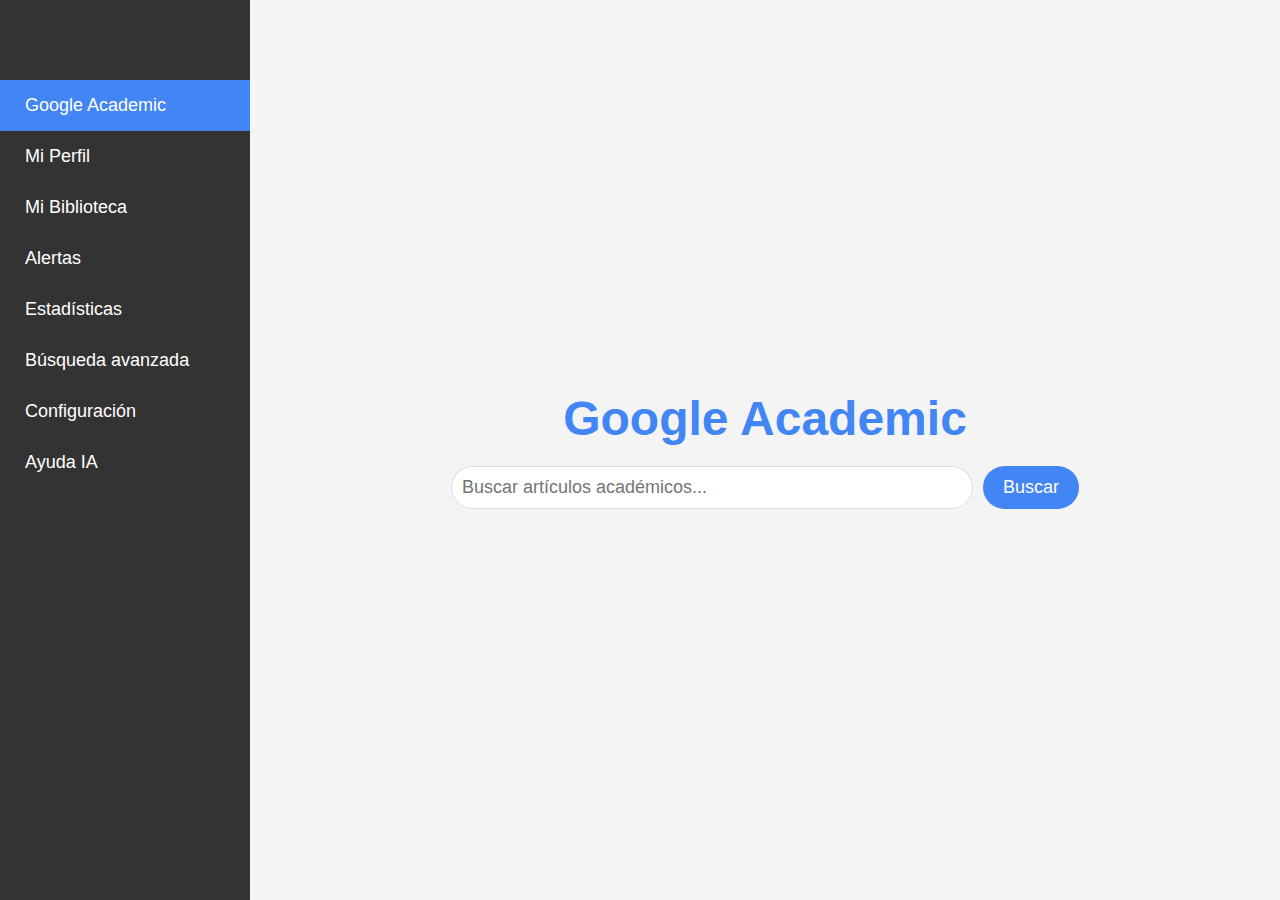
<file: index.html>
<!DOCTYPE html>
<html lang="es">
<head>
    <meta charset="UTF-8">
    <meta name="viewport" content="width=device-width, initial-scale=1.0">
    <title>Google Academic</title>
    <style>
        body {
            font-family: Arial, sans-serif;
            background-color: #f4f4f4;
            display: flex;
            margin: 0;
            height: 100vh;
        }

        /* Barra de navegación */
        .nav {
            width: 250px;
            background-color: #333;
            color: white;
            padding-top: 20px;
            position: fixed;
            height: 100%;
            transition: transform 0.3s ease;
            z-index: 10;
        }

        .nav a {
            padding: 15px 25px;
            text-decoration: none;
            color: white;
            display: block;
            font-size: 18px;
        }

        .nav a:hover {
            background-color: #575757;
        }

        .nav .active {
            background-color: #4285f4;
        }

        /* Contenido principal */
        .main-content {
            margin-left: 250px;
            width: calc(100% - 250px);
            display: flex;
            justify-content: center;
            align-items: center;
            height: 100%;
            z-index: 1;
        }

        .search-container {
            text-align: center;
        }

        .logo {
            font-size: 48px;
            font-weight: bold;
            color: #4285f4;
            margin-bottom: 20px;
        }

        .search-box {
            display: flex;
            justify-content: center;
        }

        .search-box input[type="text"] {
            width: 500px;
            padding: 10px;
            font-size: 18px;
            border: 1px solid #dcdcdc;
            border-radius: 24px;
            outline: none;
        }

        .search-box button {
            background-color: #4285f4;
            color: white;
            border: none;
            padding: 10px 20px;
            font-size: 18px;
            border-radius: 24px;
            cursor: pointer;
            margin-left: 10px;
        }

        .search-box button:hover {
            background-color: #357ae8;
        }

        .footer {
            margin-top: 50px;
            color: #777;
        }

        /* Estilo del botón hamburguesa */
        .hamburger {
            display: none;
            font-size: 30px;
            color: white;
            background-color: #333;
            padding: 10px 20px;
            position: fixed;
            top: 10px;
            left: 10px;
            cursor: pointer;
            z-index: 11;
        }

        /* Estilos para dispositivos móviles */
        @media (max-width: 768px) {
            .nav {
                transform: translateX(-250px); /* Oculta la barra */
            }

            .main-content {
                margin-left: 0;
                width: 100%;
            }

            .hamburger {
                display: block; /* Muestra el botón de 3 líneas en dispositivos móviles */
            }

            .nav.active {
                transform: translateX(0); /* Muestra la barra al hacer clic */
            }
        }
    </style>
</head>
<body>

    <!-- Botón de menú hamburguesa -->
    <div class="hamburger" onclick="toggleNav()">&#9776;</div>

    <!-- Barra de navegación -->
    <div class="nav" id="nav">
        <a href=""></a>
        <a href=""></a>
        <a href="index.html" class="active">Google Academic</a>
        <a href="Miperfil.html">Mi Perfil</a>
        <a href="mi-biblioteca.html">Mi Biblioteca</a>
        <a href="Alertas.html">Alertas</a>
        <a href="Estadisticas.html">Estadísticas</a>
        <a href="busqueda.html">Búsqueda avanzada</a>
        <a href="configuracion.html">Configuración</a>
        <a href="guiaIA.html">Ayuda IA</a>
    </div>

    <!-- Contenedor principal de la búsqueda -->
    <div class="main-content" id="main-content">
        <div class="search-container">
            <div class="logo">Google Academic</div>
            <form action="resultados.html" method="get" class="search-box" >
                <input type="text" placeholder="Buscar artículos académicos...">
                <button type="submit">Buscar</button>
            </form>
            
        </div>
    </div>

    <script>
        // Función para mostrar/ocultar la barra de navegación en móvil
        function toggleNav() {
            var nav = document.getElementById('nav');
            nav.classList.toggle('active');
        }

        // Cierra la barra de navegación si el usuario hace clic fuera de ella
        document.addEventListener('click', function(event) {
            var nav = document.getElementById('nav');
            var hamburger = document.querySelector('.hamburger');
            if (!nav.contains(event.target) && !hamburger.contains(event.target)) {
                nav.classList.remove('active');
            }
        });
    </script>

</body>
</html>
</file>
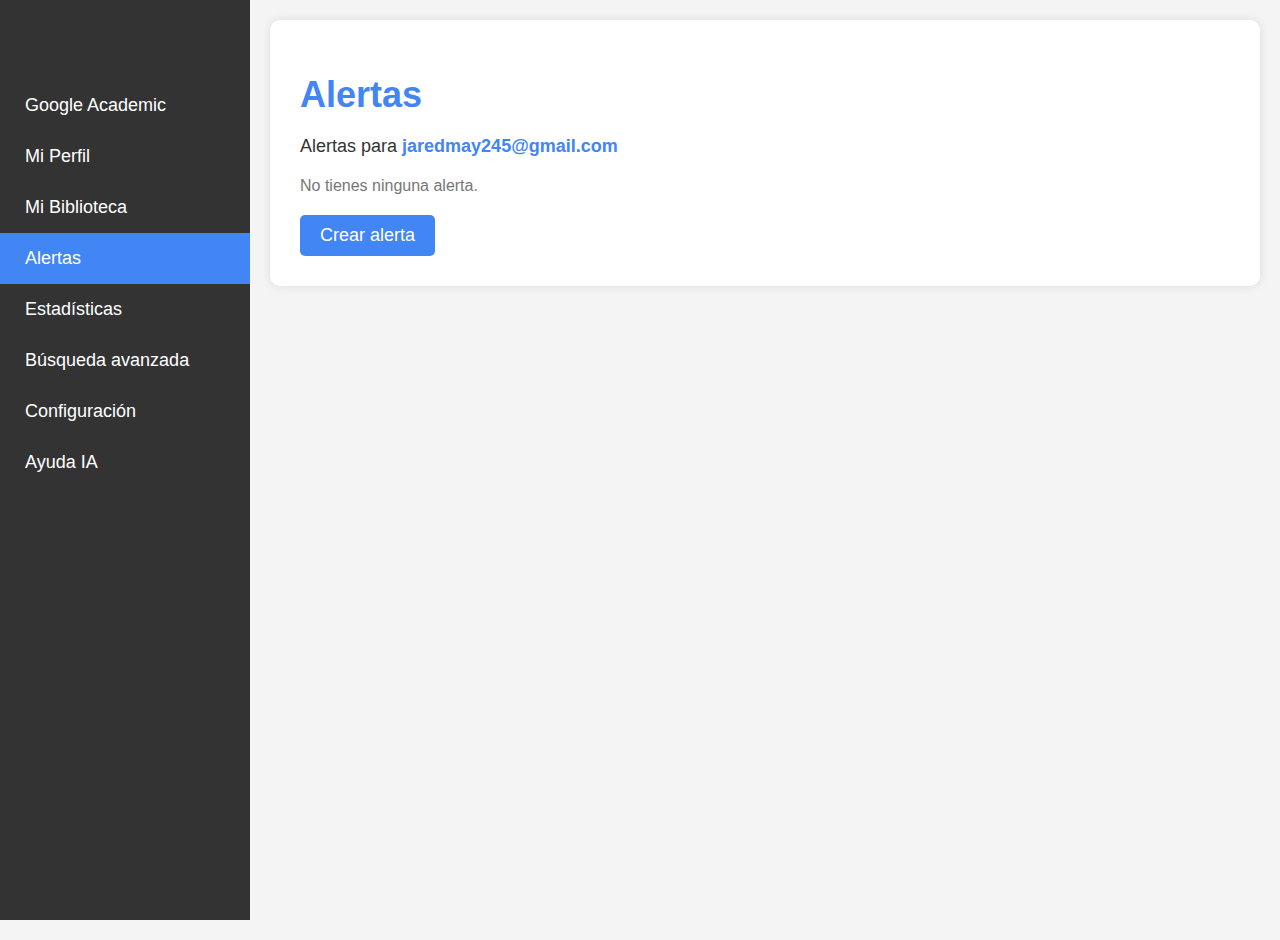
<file: Alertas.html>
<!DOCTYPE html>
<html lang="es">
<head>
    <meta charset="UTF-8">
    <meta name="viewport" content="width=device-width, initial-scale=1.0">
    <meta name="description" content="Alertas en Google Academic.">
    <title>Alertas</title>
    <style>
        body {
            font-family: Arial, sans-serif;
            background-color: #f4f4f4;
            display: flex;
            margin: 0;
            height: 100vh;
        }

        /* Barra de navegación */
        .nav {
            width: 250px;
            background-color: #333;
            color: white;
            padding-top: 20px;
            position: fixed;
            height: 100%;
            transition: transform 0.3s ease;
            z-index: 10;
        }

        .nav a {
            padding: 15px 25px;
            text-decoration: none;
            color: white;
            display: block;
            font-size: 18px;
        }

        .nav a:hover {
            background-color: #575757;
        }

        .nav .active {
            background-color: #4285f4;
        }

        /* Contenido principal */
        .main-content {
            margin-left: 250px;
            padding: 20px;
            width: calc(100% - 250px);
            height: 100vh;
            overflow-y: auto;
        }

        .alerts-container {
            background-color: white;
            padding: 30px;
            border-radius: 10px;
            box-shadow: 0 0 10px rgba(0, 0, 0, 0.1);
        }

        h1 {
            color: #4285f4;
            font-size: 36px;
            margin-bottom: 20px;
        }

        .alert-message {
            font-size: 18px;
            color: #333;
            margin: 20px 0;
        }

        .email-alert {
            font-weight: bold;
            color: #4285f4;
        }

        .no-alerts {
            color: #777;
            font-size: 16px;
        }

        .create-alert-button {
            display: inline-block;
            padding: 10px 20px;
            background-color: #4285f4;
            color: white;
            text-decoration: none;
            border-radius: 5px;
            font-size: 18px;
            margin-top: 20px;
        }

        .create-alert-button:hover {
            background-color: #357ae8;
        }

        /* Estilo del botón hamburguesa */
        .hamburger {
            display: none;
            font-size: 30px;
            color: white;
            background-color: #333;
            padding: 10px 20px;
            position: fixed;
            top: 10px;
            left: 10px;
            cursor: pointer;
            z-index: 11;
        }

        /* Estilos para dispositivos móviles */
        @media (max-width: 768px) {
            .nav {
                transform: translateX(-250px); /* Oculta la barra */
            }

            .main-content {
                margin-left: 0;
                width: 100%;
            }

            .hamburger {
                display: block; /* Muestra el botón de 3 líneas en dispositivos móviles */
            }

            .nav.active {
                transform: translateX(0); /* Muestra la barra al hacer clic */
            }
        }
    </style>
</head>
<body>

    <!-- Botón de menú hamburguesa -->
    <div class="hamburger" onclick="toggleNav()">&#9776;</div>

    <!-- Barra de navegación -->
    <div class="nav" id="nav">
        <a href=""></a>
        <a href=""></a>
        <a href="index.html">Google Academic</a>
        <a href="perfil.html">Mi Perfil</a>
        <a href="mi-biblioteca.html">Mi Biblioteca</a>
        <a href="alertas.html" class="active">Alertas</a>
        <a href="Estadisticas.html">Estadísticas</a>
        <a href="busqueda.html">Búsqueda avanzada</a>
        <a href="configuracion.html">Configuración</a>
        <a href="guiaIA.html">Ayuda IA</a>
    </div>

    <!-- Contenido principal -->
    <div class="main-content">
        <div class="alerts-container">
            <h1>Alertas</h1>
            <div class="alert-message">
                Alertas para <span class="email-alert">jaredmay245@gmail.com</span>
            </div>
            <div class="no-alerts">
                No tienes ninguna alerta.
            </div>
            <a href="#" class="create-alert-button">Crear alerta</a>
        </div>
    </div>

    <script>
        // Función para mostrar/ocultar la barra de navegación en móvil
        function toggleNav() {
            var nav = document.getElementById('nav');
            nav.classList.toggle('active');
        }

        // Cierra la barra de navegación si el usuario hace clic fuera de ella
        document.addEventListener('click', function(event) {
            var nav = document.getElementById('nav');
            var hamburger = document.querySelector('.hamburger');
            if (!nav.contains(event.target) && !hamburger.contains(event.target)) {
                nav.classList.remove('active');
            }
        });
    </script>

</body>
</html>
</file>
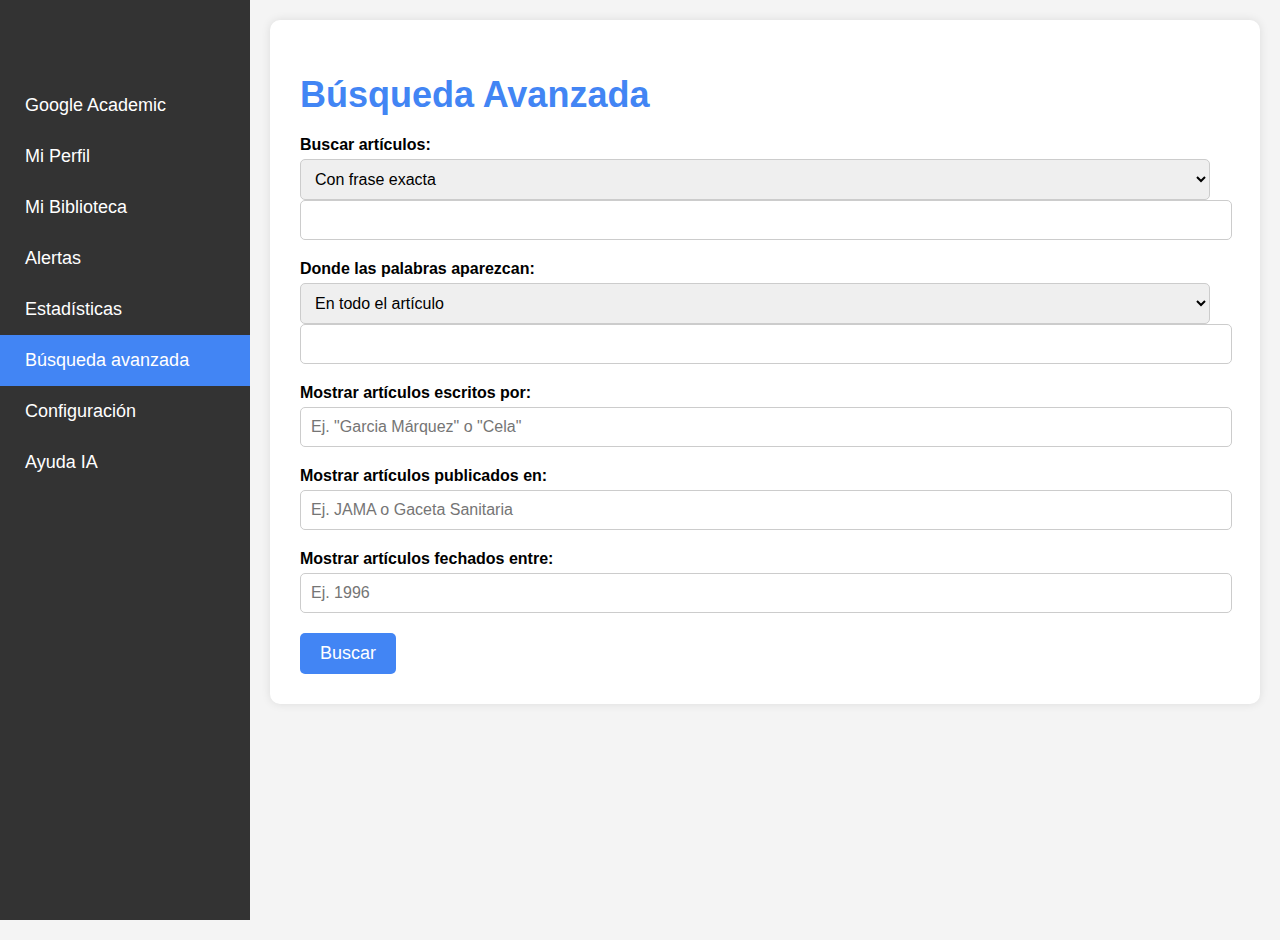
<file: busqueda.html>
<!DOCTYPE html>
<html lang="es">
<head>
    <meta charset="UTF-8">
    <meta name="viewport" content="width=device-width, initial-scale=1.0">
    <meta name="description" content="Búsqueda avanzada en Google Academic.">
    <title>Búsqueda Avanzada</title>
    <style>
        body {
            font-family: Arial, sans-serif;
            background-color: #f4f4f4;
            display: flex;
            margin: 0;
            height: 100vh;
        }

        /* Barra de navegación */
        .nav {
            width: 250px;
            background-color: #333;
            color: white;
            padding-top: 20px;
            position: fixed;
            height: 100%;
            transition: transform 0.3s ease;
            z-index: 10;
        }

        .nav a {
            padding: 15px 25px;
            text-decoration: none;
            color: white;
            display: block;
            font-size: 18px;
        }

        .nav a:hover {
            background-color: #575757;
        }

        .nav .active {
            background-color: #4285f4;
        }

        /* Contenido principal */
        .main-content {
            margin-left: 250px;
            padding: 20px;
            width: calc(100% - 250px);
            height: 100vh;
            overflow-y: auto;
        }

        .search-container {
            background-color: white;
            padding: 30px;
            border-radius: 10px;
            box-shadow: 0 0 10px rgba(0, 0, 0, 0.1);
        }

        h1 {
            color: #4285f4;
            font-size: 36px;
            margin-bottom: 20px;
        }

        .form-group {
            margin-bottom: 20px;
        }

        label {
            font-weight: bold;
            display: block;
            margin-bottom: 5px;
        }

        input[type="text"], select {
            width: calc(100% - 20px);
            padding: 10px;
            border: 1px solid #ccc;
            border-radius: 5px;
            font-size: 16px;
        }

        button {
            padding: 10px 20px;
            background-color: #4285f4;
            color: white;
            border: none;
            border-radius: 5px;
            font-size: 18px;
            cursor: pointer;
        }

        button:hover {
            background-color: #357ae8;
        }

        /* Estilo del botón hamburguesa */
        .hamburger {
            display: none;
            font-size: 30px;
            color: white;
            background-color: #333;
            padding: 10px 20px;
            position: fixed;
            top: 10px;
            left: 10px;
            cursor: pointer;
            z-index: 11;
        }

        /* Estilos para dispositivos móviles */
        @media (max-width: 768px) {
            .nav {
                transform: translateX(-250px); /* Oculta la barra */
            }

            .main-content {
                margin-left: 0;
                width: 100%;
            }

            .hamburger {
                display: block; /* Muestra el botón de 3 líneas en dispositivos móviles */
            }

            .nav.active {
                transform: translateX(0); /* Muestra la barra al hacer clic */
            }
        }
    </style>
</head>
<body>

    <!-- Botón de menú hamburguesa -->
    <div class="hamburger" onclick="toggleNav()">&#9776;</div>

    <!-- Barra de navegación -->
    <div class="nav" id="nav">
        <a href=""></a>
        <a href=""></a>
        <a href="index.html">Google Academic</a>
        <a href="Miperfil.html">Mi Perfil</a>
        <a href="mi-biblioteca.html">Mi Biblioteca</a>
        <a href="alertas.html">Alertas</a>
        <a href="estadisticas.html">Estadísticas</a>
        <a href="busqueda.html" class="active">Búsqueda avanzada</a>
        <a href="configuracion.html">Configuración</a>
        <a href="guiaIA.html">Ayuda IA</a>
    </div>

    <!-- Contenido principal -->
    <div class="main-content">
        <div class="search-container">
            <h1>Búsqueda Avanzada</h1>
            
            <div class="form-group">
                <label>Buscar artículos:</label>
                <select>
                    <option value="frase_exacta">Con frase exacta</option>
                    <option value="al_menos_una">Con al menos una de las palabras</option>
                    <option value="sin_palabras">Sin palabras</option>
                </select>
                <input type="text">
            </div>

            <div class="form-group">
                <label>Donde las palabras aparezcan:</label>
                <select>
                    <option value="todo_articulo">En todo el artículo</option>
                    <option value="titulo_articulo">En el título del artículo</option>
                </select>
                <input type="text">
            </div>

            <div class="form-group">
                <label>Mostrar artículos escritos por:</label>
                <input type="text" placeholder='Ej. "Garcia Márquez" o "Cela"' />
            </div>

            <div class="form-group">
                <label>Mostrar artículos publicados en:</label>
                <input type="text" placeholder='Ej. JAMA o Gaceta Sanitaria' />
            </div>

            <div class="form-group">
                <label>Mostrar artículos fechados entre:</label>
                <input type="text" placeholder='Ej. 1996' />
            </div>

            <button type="button">Buscar</button>
        </div>
    </div>

    <script>
        // Función para mostrar/ocultar la barra de navegación en móvil
        function toggleNav() {
            var nav = document.getElementById('nav');
            nav.classList.toggle('active');
        }

        // Cierra la barra de navegación si el usuario hace clic fuera de ella
        document.addEventListener('click', function(event) {
            var nav = document.getElementById('nav');
            var hamburger = document.querySelector('.hamburger');
            if (!nav.contains(event.target) && !hamburger.contains(event.target)) {
                nav.classList.remove('active');
            }
        });
    </script>

</body>
</html>
</file>
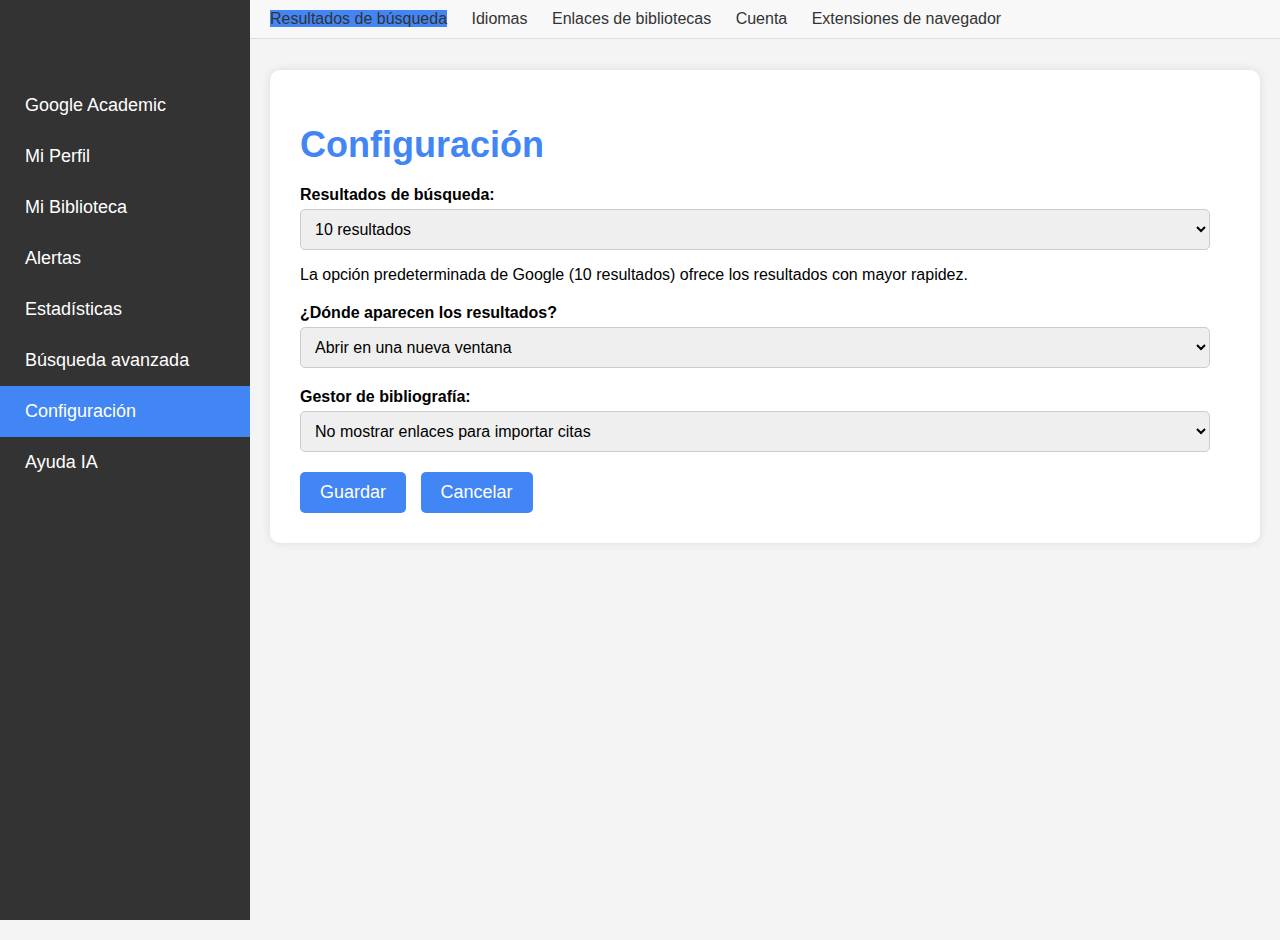
<file: configuracion.html>
<!DOCTYPE html>
<html lang="es">
<head>
    <meta charset="UTF-8">
    <meta name="viewport" content="width=device-width, initial-scale=1.0">
    <meta name="description" content="Configuración de Google Academic.">
    <title>Configuración</title>
    <style>
        body {
            font-family: Arial, sans-serif;
            background-color: #f4f4f4;
            display: flex;
            margin: 0;
            height: 100vh;
        }

        /* Barra de navegación principal */
        .nav {
            width: 250px;
            background-color: #333;
            color: white;
            padding-top: 20px;
            position: fixed;
            height: 100%;
            transition: transform 0.3s ease;
            z-index: 10;
        }

        .nav a {
            padding: 15px 25px;
            text-decoration: none;
            color: white;
            display: block;
            font-size: 18px;
        }

        .nav a:hover {
            background-color: #575757;
        }

        .nav .active {
            background-color: #4285f4;
        }

        /* Barra de navegación secundaria */
        .secondary-nav {
            background-color: #f8f8f8;
            padding: 10px 20px;
            border-bottom: 1px solid #ddd;
            position: fixed; /* Fija la barra en la parte superior */
            top: 0; /* La coloca en la parte superior */
            left: 250px; /* Espacio para la barra lateral */
            width: calc(100% - 250px); /* Ocupa el resto del ancho */
            z-index: 9; /* Asegura que esté encima del contenido */
        }

        .secondary-nav a {
            text-decoration: none;
            color: #333;
            margin-right: 20px;
            font-size: 16px;
        }
        .secondary-nav .active{
            background-color: #4285f4;
        }
        /* Contenido principal */
        .main-content {
            margin-left: 250px;
            margin-top: 50px; /* Espacio para la barra secundaria */
            padding: 20px;
            width: calc(100% - 250px);
            height: calc(100vh - 50px); /* Ajusta la altura para que no tape la barra secundaria */
            overflow-y: auto;
        }

        .config-container {
            background-color: white;
            padding: 30px;
            border-radius: 10px;
            box-shadow: 0 0 10px rgba(0, 0, 0, 0.1);
        }

        h1 {
            color: #4285f4;
            font-size: 36px;
            margin-bottom: 20px;
        }

        .form-group {
            margin-bottom: 20px;
        }

        label {
            font-weight: bold;
            display: block;
            margin-bottom: 5px;
        }

        input[type="text"], select {
            width: calc(100% - 20px);
            padding: 10px;
            border: 1px solid #ccc;
            border-radius: 5px;
            font-size: 16px;
        }

        button {
            padding: 10px 20px;
            background-color: #4285f4;
            color: white;
            border: none;
            border-radius: 5px;
            font-size: 18px;
            cursor: pointer;
            margin-right: 10px;
        }

        button:hover {
            background-color: #357ae8;
        }

        /* Estilo del botón hamburguesa */
        .hamburger {
            display: none;
            font-size: 30px;
            color: white;
            background-color: #333;
            padding: 10px 20px;
            position: fixed;
            top: 10px;
            left: 10px;
            cursor: pointer;
            z-index: 11;
        }

        /* Estilos para dispositivos móviles */
        @media (max-width: 768px) {
            .nav {
                transform: translateX(-250px); /* Oculta la barra */
            }

            .main-content {
                margin-left: 0;
                width: 100%;
            }

            .hamburger {
                display: block; /* Muestra el botón de 3 líneas en dispositivos móviles */
            }

            .nav.active {
                transform: translateX(0); /* Muestra la barra al hacer clic */
            }

            .secondary-nav {
                margin-left: 0; /* Alinear la barra secundaria en móviles */
                width: 100%; /* Ocupa todo el ancho */
            }
        }
    </style>
</head>
<body>

    <!-- Botón de menú hamburguesa -->
    <div class="hamburger" onclick="toggleNav()">&#9776;</div>

    <!-- Barra de navegación principal -->
    <div class="nav" id="nav">
        <a href=""></a>
        <a href=""></a>
        <a href="index.html">Google Academic</a>
        <a href="Miperfil.html">Mi Perfil</a>
        <a href="mi-biblioteca.html">Mi Biblioteca</a>
        <a href="alertas.html">Alertas</a>
        <a href="estadisticas.html">Estadísticas</a>
        <a href="búsqueda-avanzada.html">Búsqueda avanzada</a>
        <a href="configuracion.html" class="active">Configuración</a>
        <a href="guiaIA.html">Ayuda IA</a>
    </div>

    <!-- Barra de navegación secundaria -->
    <div class="secondary-nav">
        <a href="#" class="active">Resultados de búsqueda</a>
        <a href="#">Idiomas</a>
        <a href="#">Enlaces de bibliotecas</a>
        <a href="#">Cuenta</a>
        <a href="#">Extensiones de navegador</a>
    </div>

    <!-- Contenido principal -->
    <div class="main-content">
        <div class="config-container">
            <h1>Configuración</h1>

            <div class="form-group">
                <label>Resultados de búsqueda:</label>
                <select>
                    <option value="10">10 resultados</option>
                    <option value="20">20 resultados</option>
                    <option value="50">50 resultados</option>
                    <option value="100">100 resultados</option>
                </select>
                <p>La opción predeterminada de Google (10 resultados) ofrece los resultados con mayor rapidez.</p>
            </div>

            <div class="form-group">
                <label>¿Dónde aparecen los resultados?</label>
                <select>
                    <option value="nueva_ventana">Abrir en una nueva ventana</option>
                    <option value="misma_ventana">Abrir en la misma ventana</option>
                </select>
            </div>

            <div class="form-group">
                <label>Gestor de bibliografía:</label>
                <select>
                    <option value="no_mostrar">No mostrar enlaces para importar citas</option>
                    <option value="mostrar_bibtex">Mostrar enlaces para importar citas a BibTeX</option>
                    <option value="mostrar_endnote">Mostrar enlaces para importar citas a EndNote</option>
                    <option value="mostrar_refman">Mostrar enlaces para importar citas a RefMan</option>
                    <option value="mostrar_refworks">Mostrar enlaces para importar citas a RefWorks</option>
                </select>
            </div>

            <button type="button">Guardar</button>
            <button type="button">Cancelar</button>
        </div>
    </div>

    <script>
        // Función para mostrar/ocultar la barra de navegación en móvil
        function toggleNav() {
            var nav = document.getElementById('nav');
            nav.classList.toggle('active');
        }

        // Cierra la barra de navegación si el usuario hace clic fuera de ella
        document.addEventListener('click', function(event) {
            var nav = document.getElementById('nav');
            var hamburger = document.querySelector('.hamburger');
            if (!nav.contains(event.target) && !hamburger.contains(event.target)) {
                nav.classList.remove('active');
            }
        });
    </script>

</body>
</html>
</file>
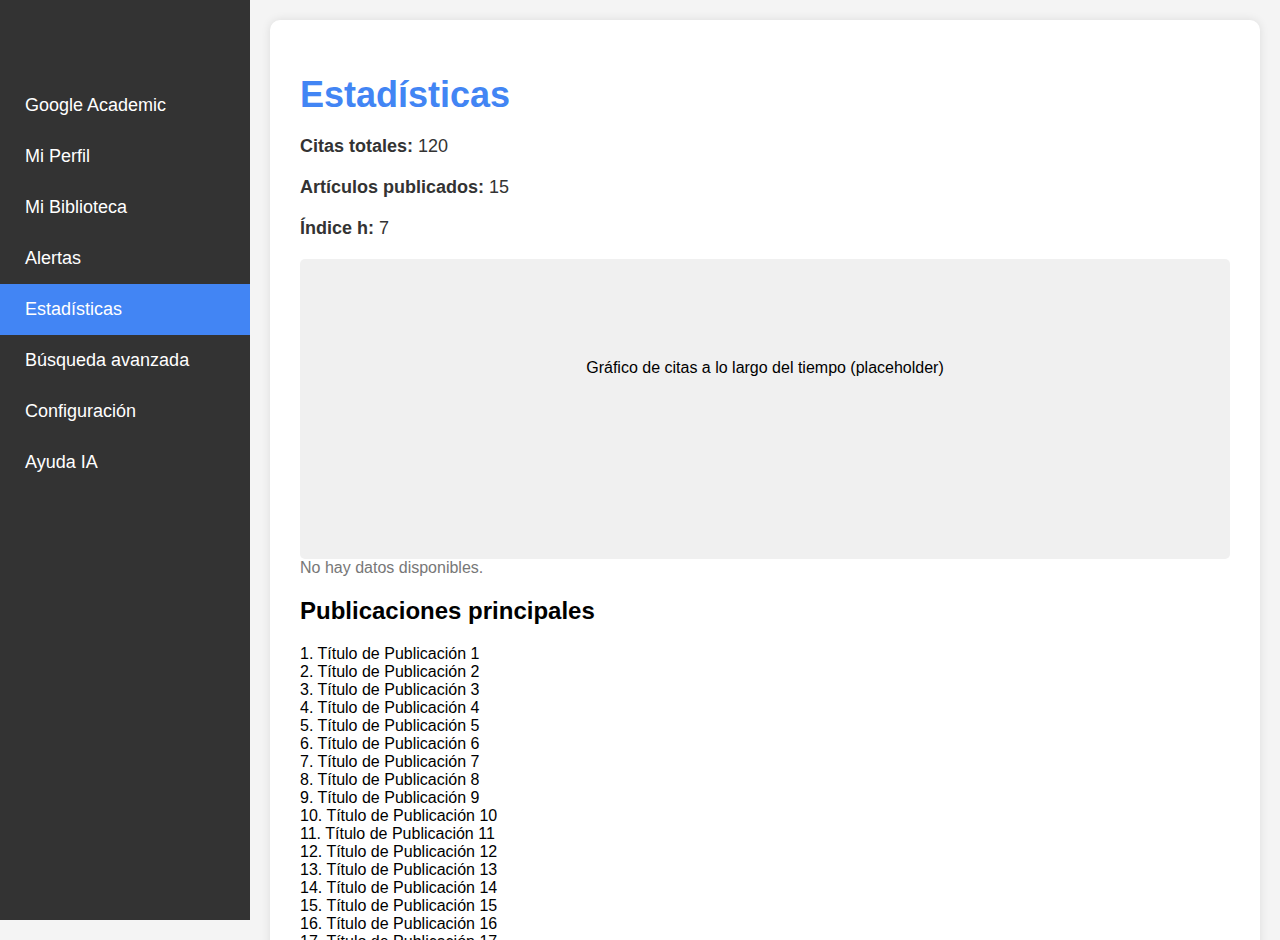
<file: Estadisticas.html>
<!DOCTYPE html>
<html lang="es">
<head>
    <meta charset="UTF-8">
    <meta name="viewport" content="width=device-width, initial-scale=1.0">
    <meta name="description" content="Estadísticas de Google Academic.">
    <title>Estadísticas</title>
    <style>
        body {
            font-family: Arial, sans-serif;
            background-color: #f4f4f4;
            display: flex;
            margin: 0;
            height: 100vh;
        }

        /* Barra de navegación */
        .nav {
            width: 250px;
            background-color: #333;
            color: white;
            padding-top: 20px;
            position: fixed;
            height: 100%;
            transition: transform 0.3s ease;
            z-index: 10;
        }

        .nav a {
            padding: 15px 25px;
            text-decoration: none;
            color: white;
            display: block;
            font-size: 18px;
        }

        .nav a:hover {
            background-color: #575757;
        }

        .nav .active {
            background-color: #4285f4;
        }

        /* Contenido principal */
        .main-content {
            margin-left: 250px;
            padding: 20px;
            width: calc(100% - 250px);
            height: 100vh;
            overflow-y: auto;
        }

        .stats-container {
            background-color: white;
            padding: 30px;
            border-radius: 10px;
            box-shadow: 0 0 10px rgba(0, 0, 0, 0.1);
        }

        h1 {
            color: #4285f4;
            font-size: 36px;
            margin-bottom: 20px;
        }

        .stat-item {
            margin: 20px 0;
            font-size: 18px;
            color: #333;
        }

        .stat-title {
            font-weight: bold;
        }

        /* Gráficos */
        .chart {
            width: 100%;
            height: 300px;
            background-color: #f0f0f0; /* Placeholder para el gráfico */
            border-radius: 5px;
            margin-top: 20px;
        }

        .no-data {
            color: #777;
            font-size: 16px;
        }

        /* Estilo del botón hamburguesa */
        .hamburger {
            display: none;
            font-size: 30px;
            color: white;
            background-color: #333;
            padding: 10px 20px;
            position: fixed;
            top: 10px;
            left: 10px;
            cursor: pointer;
            z-index: 11;
        }

        /* Estilos para dispositivos móviles */
        @media (max-width: 768px) {
            .nav {
                transform: translateX(-250px); /* Oculta la barra */
            }

            .main-content {
                margin-left: 0;
                width: 100%;
            }

            .hamburger {
                display: block; /* Muestra el botón de 3 líneas en dispositivos móviles */
            }

            .nav.active {
                transform: translateX(0); /* Muestra la barra al hacer clic */
            }
        }
    </style>
</head>
<body>

    <!-- Botón de menú hamburguesa -->
    <div class="hamburger" onclick="toggleNav()">&#9776;</div>

    <!-- Barra de navegación -->
    <div class="nav" id="nav">
        <a href=""></a>
        <a href=""></a>
        <a href="index.html">Google Academic</a>
        <a href="perfil.html">Mi Perfil</a>
        <a href="mi-biblioteca.html">Mi Biblioteca</a>
        <a href="alertas.html">Alertas</a>
        <a href="Estadisticas.html" class="active">Estadísticas</a>
        <a href="busqueda.html">Búsqueda avanzada</a>
        <a href="configuracion.html">Configuración</a>
        <a href="guiaIA.html">Ayuda IA</a>
    </div>

    <!-- Contenido principal -->
    <div class="main-content">
        <div class="stats-container">
            <h1>Estadísticas</h1>
            <div class="stat-item">
                <span class="stat-title">Citas totales:</span> 120
            </div>
            <div class="stat-item">
                <span class="stat-title">Artículos publicados:</span> 15
            </div>
            <div class="stat-item">
                <span class="stat-title">Índice h:</span> 7
            </div>
            <div class="chart">
                <!-- Aquí se puede integrar un gráfico (ej. con Chart.js) -->
                <p style="text-align:center; padding-top: 100px;">Gráfico de citas a lo largo del tiempo (placeholder)</p>
            </div>
            <div class="no-data">
                No hay datos disponibles.
            </div>

            <div class="section publications">
                <h2>Publicaciones principales</h2>
                <div class="item">1. Título de Publicación 1</div>
                <div class="item">2. Título de Publicación 2</div>
                <div class="item">3. Título de Publicación 3</div>
                <div class="item">4. Título de Publicación 4</div>
                <div class="item">5. Título de Publicación 5</div>
                <div class="item">6. Título de Publicación 6</div>
                <div class="item">7. Título de Publicación 7</div>
                <div class="item">8. Título de Publicación 8</div>
                <div class="item">9. Título de Publicación 9</div>
                <div class="item">10. Título de Publicación 10</div>
                <div class="item">11. Título de Publicación 11</div>
                <div class="item">12. Título de Publicación 12</div>
                <div class="item">13. Título de Publicación 13</div>
                <div class="item">14. Título de Publicación 14</div>
                <div class="item">15. Título de Publicación 15</div>
                <div class="item">16. Título de Publicación 16</div>
                <div class="item">17. Título de Publicación 17</div>
                <div class="item">18. Título de Publicación 18</div>
                <div class="item">19. Título de Publicación 19</div>
                <div class="item">20. Título de Publicación 20</div>
            </div>

            <div class="section access-orders">
                <h2>Órdenes de acceso público</h2>
                <div class="item">1. Orden de Acceso 1</div>
                <div class="item">2. Orden de Acceso 2</div>
                <div class="item">3. Orden de Acceso 3</div>
                <div class="item">4. Orden de Acceso 4</div>
                <div class="item">5. Orden de Acceso 5</div>
                <div class="item">6. Orden de Acceso 6</div>
                <div class="item">7. Orden de Acceso 7</div>
                <div class="item">8. Orden de Acceso 8</div>
                <div class="item">9. Orden de Acceso 9</div>
                <div class="item">10. Orden de Acceso 10</div>
                <div class="item">11. Orden de Acceso 11</div>
                <div class="item">12. Orden de Acceso 12</div>
                <div class="item">13. Orden de Acceso 13</div>
                <div class="item">14. Orden de Acceso 14</div>
                <div class="item">15. Orden de Acceso 15</div>
                <div class="item">16. Orden de Acceso 16</div>
                <div class="item">17. Orden de Acceso 17</div>
                <div class="item">18. Orden de Acceso 18</div>
                <div class="item">19. Orden de Acceso 19</div>
                <div class="item">20. Orden de Acceso 20</div>
            </div>
        </div>
    </div>
    <script>
        // Función para mostrar/ocultar la barra de navegación en móvil
        function toggleNav() {
            var nav = document.getElementById('nav');
            nav.classList.toggle('active');
        }

        // Cierra la barra de navegación si el usuario hace clic fuera de ella
        document.addEventListener('click', function(event) {
            var nav = document.getElementById('nav');
            var hamburger = document.querySelector('.hamburger');
            if (!nav.contains(event.target) && !hamburger.contains(event.target)) {
                nav.classList.remove('active');
            }
        });
    </script>

</body>
</html>
</file>
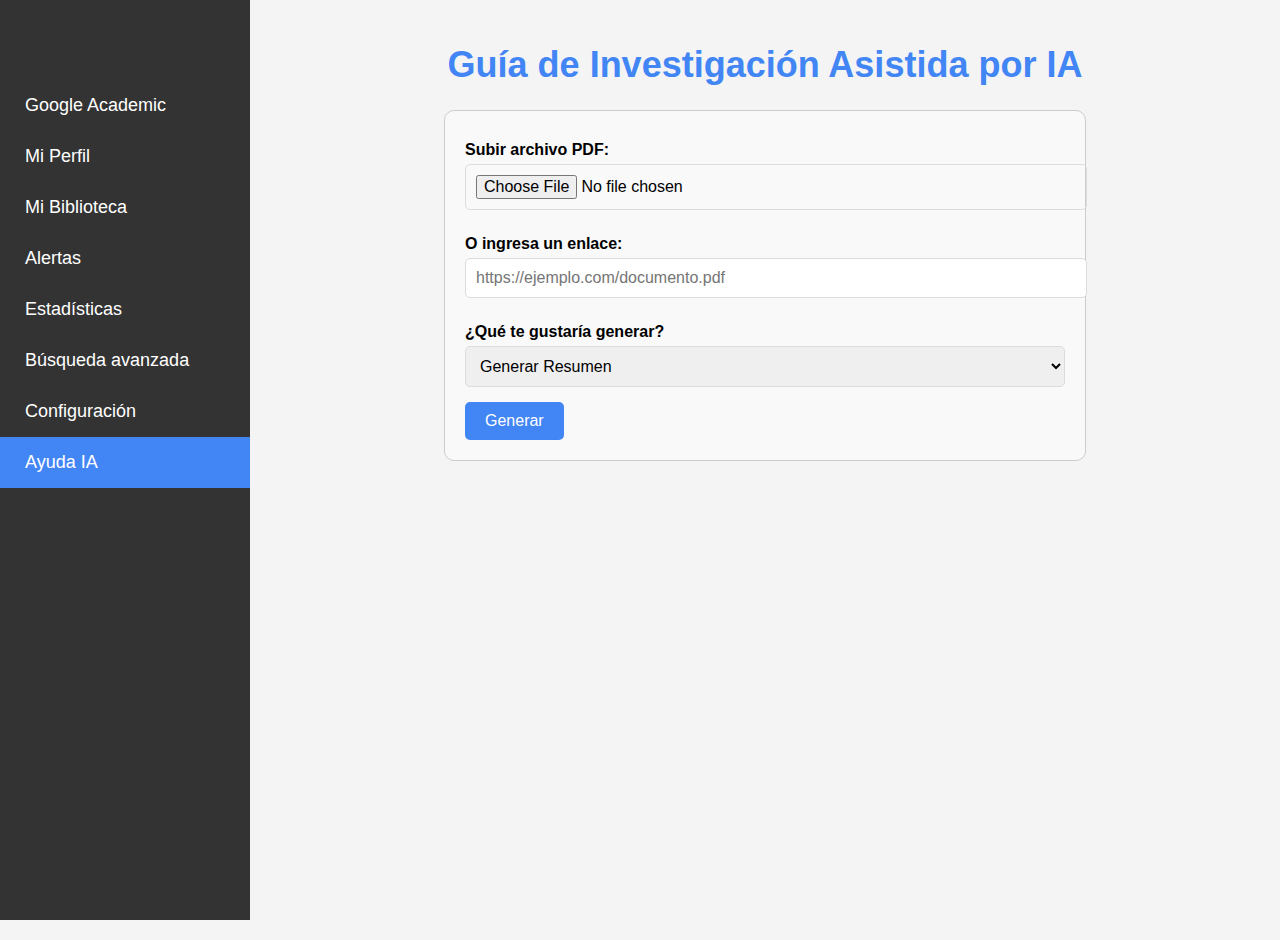
<file: guiaIA.html>
<!DOCTYPE html>
<html lang="es">
<head>
    <meta charset="UTF-8">
    <meta name="viewport" content="width=device-width, initial-scale=1.0">
    <meta name="description" content="Guía de Investigación Asistida por IA para Google Academic.">
    <title>Guía de Investigación Asistida por IA</title>
    <style>
        body {
            font-family: Arial, sans-serif;
            background-color: #f4f4f4;
            display: flex;
            margin: 0;
            height: 100vh;
        }

        /* Barra de navegación */
        .nav {
            width: 250px;
            background-color: #333;
            color: white;
            padding-top: 20px;
            position: fixed;
            height: 100%;
            transition: transform 0.3s ease;
            z-index: 10;
        }

        .nav a {
            padding: 15px 25px;
            text-decoration: none;
            color: white;
            display: block;
            font-size: 18px;
        }

        .nav a:hover {
            background-color: #575757;
        }

        .nav .active {
            background-color: #4285f4;
        }

        /* Contenido principal */
        .main-content {
            margin-left: 250px;
            padding: 20px;
            width: calc(100% - 250px);
            height: 100vh;
            overflow-y: auto;
        }

        h1 {
            color: #4285f4;
            text-align: center;
            font-size: 36px;
        }

        h2 {
            text-align: center;
            color: #4CAF50;
        }

        /* Formulario */
        .formulario {
            max-width: 600px;
            margin: auto;
            padding: 20px;
            border: 1px solid #ccc;
            background-color: #f9f9f9;
            border-radius: 10px;
        }

        label {
            font-weight: bold;
            margin-top: 10px;
            display: block;
        }

        input[type="text"], input[type="file"], select {
            width: 100%;
            padding: 10px;
            font-size: 16px;
            margin-top: 5px;
            margin-bottom: 15px;
            border: 1px solid #dcdcdc;
            border-radius: 5px;
        }

        button {
            background-color: #4285f4;
            color: white;
            padding: 10px 20px;
            border: none;
            cursor: pointer;
            font-size: 16px;
            border-radius: 5px;
        }

        button:hover {
            background-color: #357ae8;
        }

        .resultados {
            margin-top: 20px;
            padding: 10px;
            border: 1px solid #4CAF50;
            background-color: #e8f5e9;
        }

        .mapa-conceptual, .mapa-mental {
            margin-top: 30px;
            text-align: center;
        }

        .mapa-conceptual div, .mapa-mental div {
            display: inline-block;
            padding: 10px;
            border: 1px solid #000;
            margin: 10px;
            border-radius: 10px;
            background-color: #f1f1f1;
        }

        /* Estilo del botón hamburguesa */
        .hamburger {
            display: none;
            font-size: 30px;
            color: white;
            background-color: #333;
            padding: 10px 20px;
            position: fixed;
            top: 10px;
            left: 10px;
            cursor: pointer;
            z-index: 11;
        }

        /* Estilos para dispositivos móviles */
        @media (max-width: 768px) {
            .nav {
                transform: translateX(-250px); /* Oculta la barra */
            }

            .main-content {
                margin-left: 0;
                width: 100%;
            }

            .hamburger {
                display: block; /* Muestra el botón de 3 líneas en dispositivos móviles */
            }

            .nav.active {
                transform: translateX(0); /* Muestra la barra al hacer clic */
            }
        }
    </style>
</head>
<body>

    <!-- Botón de menú hamburguesa -->
    <div class="hamburger" onclick="toggleNav()">&#9776;</div>

    <!-- Barra de navegación -->
    <div class="nav" id="nav">
        <a href="#"></a>
        <a href="#"></a>
        <a href="index.html">Google Academic</a>
        <a href="Miperfil.html">Mi Perfil</a>
        <a href="mi-biblioteca.html">Mi Biblioteca</a>
        <a href="Alertas.html">Alertas</a>
        <a href="Estadisticas.html">Estadísticas</a>
        <a href="busqueda.html">Búsqueda avanzada</a>
        <a href="configuracion.html">Configuración</a>
        <a href="guiaIA.html" class="active">Ayuda IA</a>
    </div>

    <!-- Contenido principal -->
    <div class="main-content">
        <h1>Guía de Investigación Asistida por IA</h1>

        <form id="researchForm" class="formulario">
            <!-- Entrada para subir archivo -->
            <label for="archivo">Subir archivo PDF:</label>
            <input type="file" id="archivo" name="archivo" accept=".pdf">

            <!-- Entrada para un enlace -->
            <label for="enlace">O ingresa un enlace:</label>
            <input type="text" id="enlace" name="enlace" placeholder="https://ejemplo.com/documento.pdf">
            
            <!-- Opciones de análisis -->
            <label for="opciones">¿Qué te gustaría generar?</label>
            <select id="opciones" name="opciones">
                <option value="resumen">Generar Resumen</option>
                <option value="mapa-conceptual">Crear Mapa Conceptual</option>
                <option value="mapa-mental">Crear Mapa Mental</option>
                <option value="otros">Otras representaciones</option>
            </select>

            <button type="button" onclick="procesar()">Generar</button>
        </form>

        <div id="resultados" class="resultados" style="display: none;">
            <h3>Resultados:</h3>
            <p id="contenido"></p>
        </div>

        <section id="mapa-conceptual" class="mapa-conceptual" style="display: none;">
            <h2>Mapa Conceptual</h2>
            <div>Concepto 1</div>
            <div>Concepto 2</div>
            <div>Concepto 3</div>
        </section>

        <section id="mapa-mental" class="mapa-mental" style="display: none;">
            <h2>Mapa Mental</h2>
            <div>Idea Principal</div>
            <div>Idea Relacionada 1</div>
            <div>Idea Relacionada 2</div>
        </section>
    </div>

    <script>
        // Función para mostrar/ocultar la barra de navegación en móvil
        function toggleNav() {
            var nav = document.getElementById('nav');
            nav.classList.toggle('active');
        }

        // Cierra la barra de navegación si el usuario hace clic fuera de ella
        document.addEventListener('click', function(event) {
            var nav = document.getElementById('nav');
            var hamburger = document.querySelector('.hamburger');
            if (!nav.contains(event.target) && !hamburger.contains(event.target)) {
                nav.classList.remove('active');
            }
        });

        // Función para procesar el archivo o enlace
        function procesar() {
            let enlace = document.getElementById('enlace').value;
            let opcion = document.getElementById('opciones').value;
            let contenido = '';

            

            // Simulando el procesamiento del enlace
            if (opcion === 'resumen') {
                contenido = `<strong>Resumen del documento:</strong><br>
                            Se ha generado un resumen del contenido analizado. El texto proporciona una visión general sobre el tema del documento, destacando los puntos clave y las conclusiones más importantes.`;
            } else if (opcion === 'mapa-conceptual') {
                contenido = 'Mapa conceptual generado a partir del documento proporcionado.';
                document.getElementById('mapa-conceptual').style.display = 'block';
            } else if (opcion === 'mapa-mental') {
                contenido = 'Mapa mental generado a partir del documento proporcionado.';
                document.getElementById('mapa-mental').style.display = 'block';
            } else {
                contenido = 'Otra representación generada a partir del documento.';
            }

            // Mostrar resultados
            document.getElementById('resultados').style.display = 'block';
            document.getElementById('contenido').innerHTML = contenido;
        }
    </script>
</body>
</html>
</file>
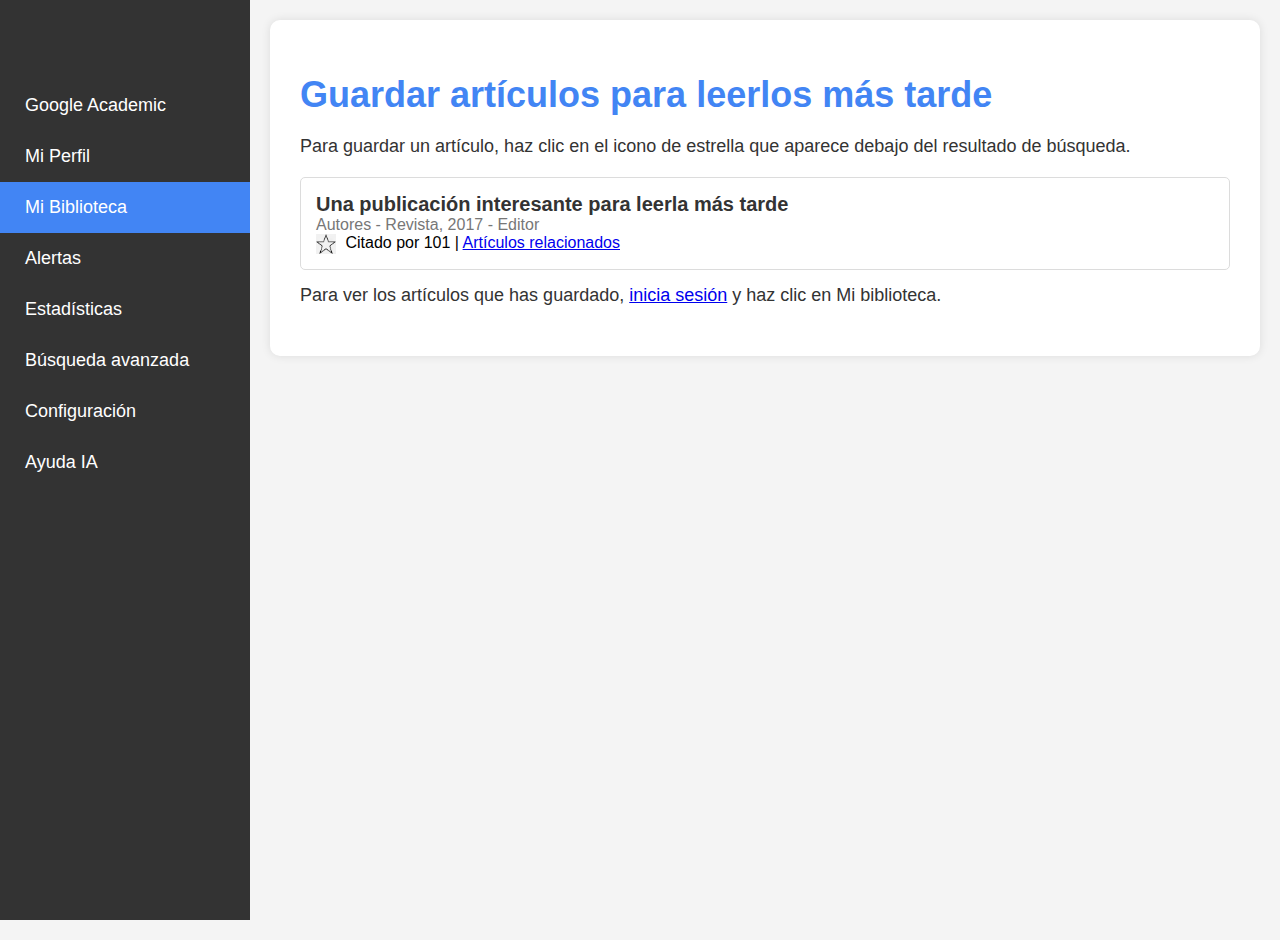
<file: mi-biblioteca.html>
<!DOCTYPE html>
<html lang="es">
<head>
    <meta charset="UTF-8">
    <meta name="viewport" content="width=device-width, initial-scale=1.0">
    <meta name="description" content="Mi Biblioteca en Google Academic.">
    <title>Mi Biblioteca</title>
    <style>
        body {
            font-family: Arial, sans-serif;
            background-color: #f4f4f4;
            display: flex;
            margin: 0;
            height: 100vh;
        }

        /* Barra de navegación */
        .nav {
            width: 250px;
            background-color: #333;
            color: white;
            padding-top: 20px;
            position: fixed;
            height: 100%;
            transition: transform 0.3s ease;
            z-index: 10;
        }

        .nav a {
            padding: 15px 25px;
            text-decoration: none;
            color: white;
            display: block;
            font-size: 18px;
        }

        .nav a:hover {
            background-color: #575757;
        }

        .nav .active {
            background-color: #4285f4;
        }

        /* Contenido principal */
        .main-content {
            margin-left: 250px;
            padding: 20px;
            width: calc(100% - 250px);
            height: 100vh;
            overflow-y: auto;
        }

        .library-container {
            background-color: white;
            padding: 30px;
            border-radius: 10px;
            box-shadow: 0 0 10px rgba(0, 0, 0, 0.1);
        }

        h1 {
            color: #4285f4;
            font-size: 36px;
            margin-bottom: 20px;
        }

        .instruction {
            font-size: 18px;
            color: #333;
            margin-bottom: 20px;
        }

        .article {
            padding: 15px;
            border: 1px solid #dcdcdc;
            border-radius: 5px;
            margin-bottom: 15px;
        }

        .article h2 {
            font-size: 20px;
            margin: 0;
            color: #333;
        }

        .article .citation {
            color: #777;
        }

        .star-icon {
            width: 20px;
            vertical-align: middle;
            margin-right: 5px;
        }

        /* Estilo del botón hamburguesa */
        .hamburger {
            display: none;
            font-size: 30px;
            color: white;
            background-color: #333;
            padding: 10px 20px;
            position: fixed;
            top: 10px;
            left: 10px;
            cursor: pointer;
            z-index: 11;
        }

        /* Estilos para dispositivos móviles */
        @media (max-width: 768px) {
            .nav {
                transform: translateX(-250px); /* Oculta la barra */
            }

            .main-content {
                margin-left: 0;
                width: 100%;
            }

            .hamburger {
                display: block; /* Muestra el botón de 3 líneas en dispositivos móviles */
            }

            .nav.active {
                transform: translateX(0); /* Muestra la barra al hacer clic */
            }
        }
    </style>
</head>
<body>

    <!-- Botón de menú hamburguesa -->
    <div class="hamburger" onclick="toggleNav()">&#9776;</div>

    <!-- Barra de navegación -->
    <div class="nav" id="nav">
        <a href=""></a>
        <a href=""></a>
        <a href="index.html" >Google Academic</a>
        <a href="Miperfil.html">Mi Perfil</a>
        <a href="mi-biblioteca.html" class="active">Mi Biblioteca</a>
        <a href="Alertas.html">Alertas</a>
        <a href="Estadisticas.html">Estadísticas</a>
        <a href="busqueda.html">Búsqueda avanzada</a>
        <a href="configuracion.html">Configuración</a>
        <a href="guiaIA.html">Ayuda IA</a>
    </div>

    <!-- Contenido principal -->
    <div class="main-content">
        <div class="library-container">
            <h1>Guardar artículos para leerlos más tarde</h1>
            <div class="instruction">
                Para guardar un artículo, haz clic en el icono de estrella que aparece debajo del resultado de búsqueda.
            </div>

            <div class="article">
                <h2>Una publicación interesante para leerla más tarde</h2>
                <div class="citation">Autores - Revista, 2017 - Editor</div>
                <div>
                    <img src="estrella.png" alt="Estrella" class="star-icon"> 
                    Citado por 101
                    <span> | </span>
                    <a href="#">Artículos relacionados</a>
                </div>
            </div>

            <div class="instruction">
                Para ver los artículos que has guardado, <a href="#">inicia sesión</a> y haz clic en Mi biblioteca.
            </div>
        </div>
    </div>

    <script>
        // Función para mostrar/ocultar la barra de navegación en móvil
        function toggleNav() {
            var nav = document.getElementById('nav');
            nav.classList.toggle('active');
        }

        // Cierra la barra de navegación si el usuario hace clic fuera de ella
        document.addEventListener('click', function(event) {
            var nav = document.getElementById('nav');
            var hamburger = document.querySelector('.hamburger');
            if (!nav.contains(event.target) && !hamburger.contains(event.target)) {
                nav.classList.remove('active');
            }
        });
    </script>

</body>
</html>
</file>
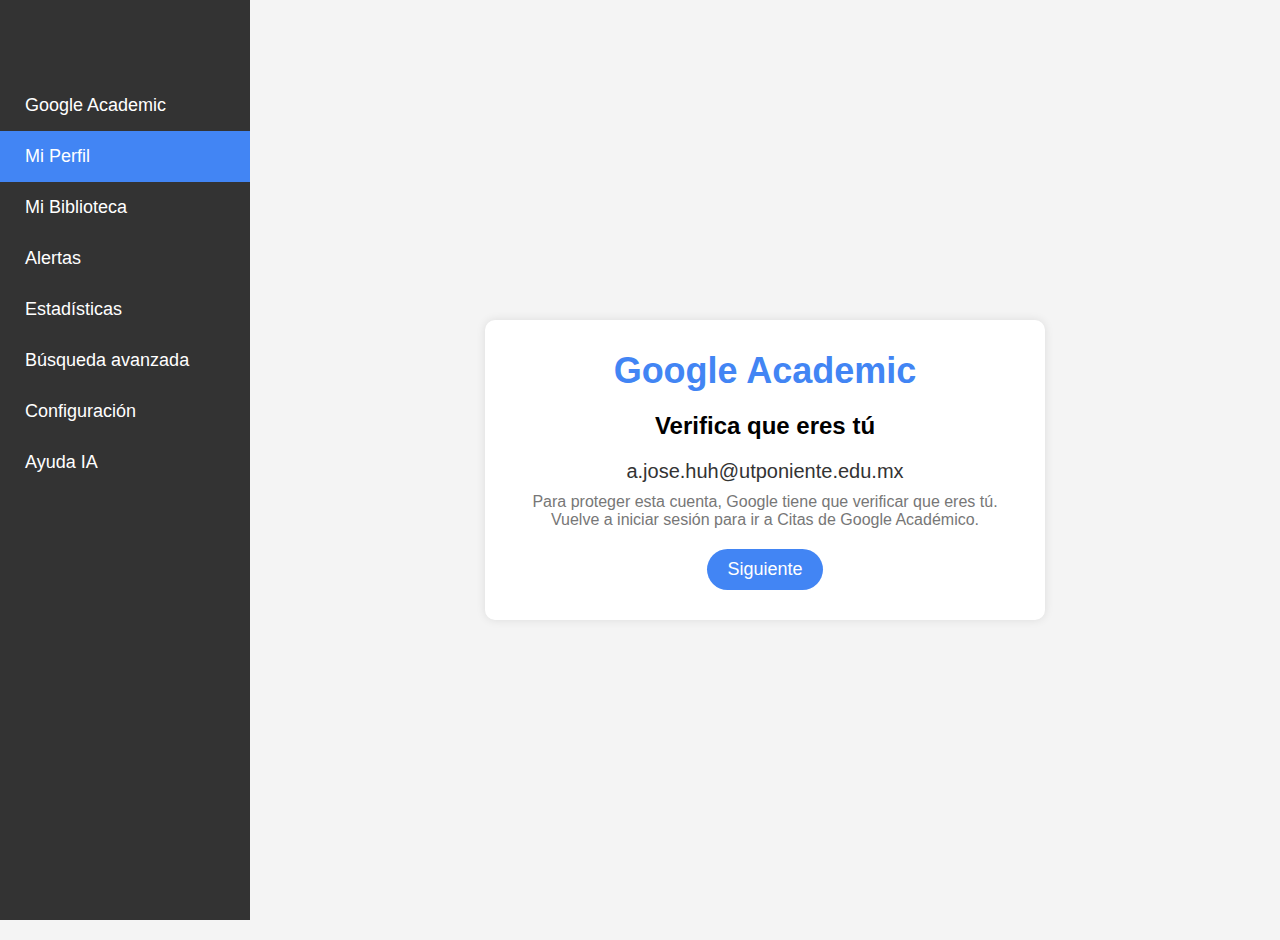
<file: Miperfil.html>
<!DOCTYPE html>
<html lang="es">
<head>
    <meta charset="UTF-8">
    <meta name="viewport" content="width=device-width, initial-scale=1.0">
    <meta name="description" content="Perfil del usuario en Google Academic.">
    <title>Mi Perfil</title>
    <style>
        body {
            font-family: Arial, sans-serif;
            background-color: #f4f4f4;
            display: flex;
            margin: 0;
            height: 100vh;
        }

        /* Barra de navegación */
        .nav {
            width: 250px;
            background-color: #333;
            color: white;
            padding-top: 20px;
            position: fixed;
            height: 100%;
            transition: transform 0.3s ease;
            z-index: 10;
        }

        .nav a {
            padding: 15px 25px;
            text-decoration: none;
            color: white;
            display: block;
            font-size: 18px;
        }

        .nav a:hover {
            background-color: #575757;
        }

        .nav .active {
            background-color: #4285f4;
        }

        /* Contenido principal */
        .main-content {
            margin-left: 250px;
            padding: 20px;
            width: calc(100% - 250px);
            height: 100vh;
            overflow-y: auto;
            display: flex;
            justify-content: center;
            align-items: center;
        }

        .verification-container {
            background-color: white;
            padding: 30px;
            border-radius: 10px;
            box-shadow: 0 0 10px rgba(0, 0, 0, 0.1);
            text-align: center;
            max-width: 500px;
            width: 100%;
        }

        .verification-container img {
            width: 100px; /* Tamaño del logo de Google Academic */
            margin-bottom: 20px;
        }

        h1 {
            color: #4285f4;
            font-size: 36px;
            margin: 0;
        }

        .email {
            font-size: 20px;
            color: #333;
            margin: 10px 0;
        }

        .description {
            font-size: 16px;
            color: #777;
            margin-bottom: 20px;
        }

        .next-button {
            background-color: #4285f4;
            color: white;
            border: none;
            padding: 10px 20px;
            font-size: 18px;
            border-radius: 24px;
            cursor: pointer;
        }

        .next-button:hover {
            background-color: #357ae8;
        }

        /* Estilo del botón hamburguesa */
        .hamburger {
            display: none;
            font-size: 30px;
            color: white;
            background-color: #333;
            padding: 10px 20px;
            position: fixed;
            top: 10px;
            left: 10px;
            cursor: pointer;
            z-index: 11;
        }

        /* Estilos para dispositivos móviles */
        @media (max-width: 768px) {
            .nav {
                transform: translateX(-250px); /* Oculta la barra */
            }

            .main-content {
                margin-left: 0;
                width: 100%;
            }

            .hamburger {
                display: block; /* Muestra el botón de 3 líneas en dispositivos móviles */
            }

            .nav.active {
                transform: translateX(0); /* Muestra la barra al hacer clic */
            }
        }
    </style>
</head>
<body>

    <!-- Botón de menú hamburguesa -->
    <div class="hamburger" onclick="toggleNav()">&#9776;</div>

    <!-- Barra de navegación -->
    <div class="nav" id="nav">
        <a href=""></a>
        <a href=""></a>
        <a href="index.html">Google Academic</a>
        <a href="perfil.html" class="active">Mi Perfil</a>
        <a href="mi-biblioteca.html">Mi Biblioteca</a>
        <a href="Alertas.html">Alertas</a>
        <a href="Estadisticas.html">Estadísticas</a>
        <a href="busqueda.html">Búsqueda avanzada</a>
        <a href="configuracion.html">Configuración</a>
        <a href="guiaIA.html">Ayuda IA</a>
    </div>

    <!-- Contenido principal -->
    <div class="main-content">
        <div class="verification-container">
            <h1>Google Academic</h1>
            <h2>Verifica que eres tú</h2>
            <div class="email">a.jose.huh@utponiente.edu.mx</div>
            <div class="description">Para proteger esta cuenta, Google tiene que verificar que eres tú. Vuelve a iniciar sesión para ir a Citas de Google Académico.</div>
            <button class="next-button">Siguiente</button>
        </div>
    </div>

    <script>
        // Función para mostrar/ocultar la barra de navegación en móvil
        function toggleNav() {
            var nav = document.getElementById('nav');
            nav.classList.toggle('active');
        }

        // Cierra la barra de navegación si el usuario hace clic fuera de ella
        document.addEventListener('click', function(event) {
            var nav = document.getElementById('nav');
            var hamburger = document.querySelector('.hamburger');
            if (!nav.contains(event.target) && !hamburger.contains(event.target)) {
                nav.classList.remove('active');
            }
        });
    </script>

</body>
</html>
</file>
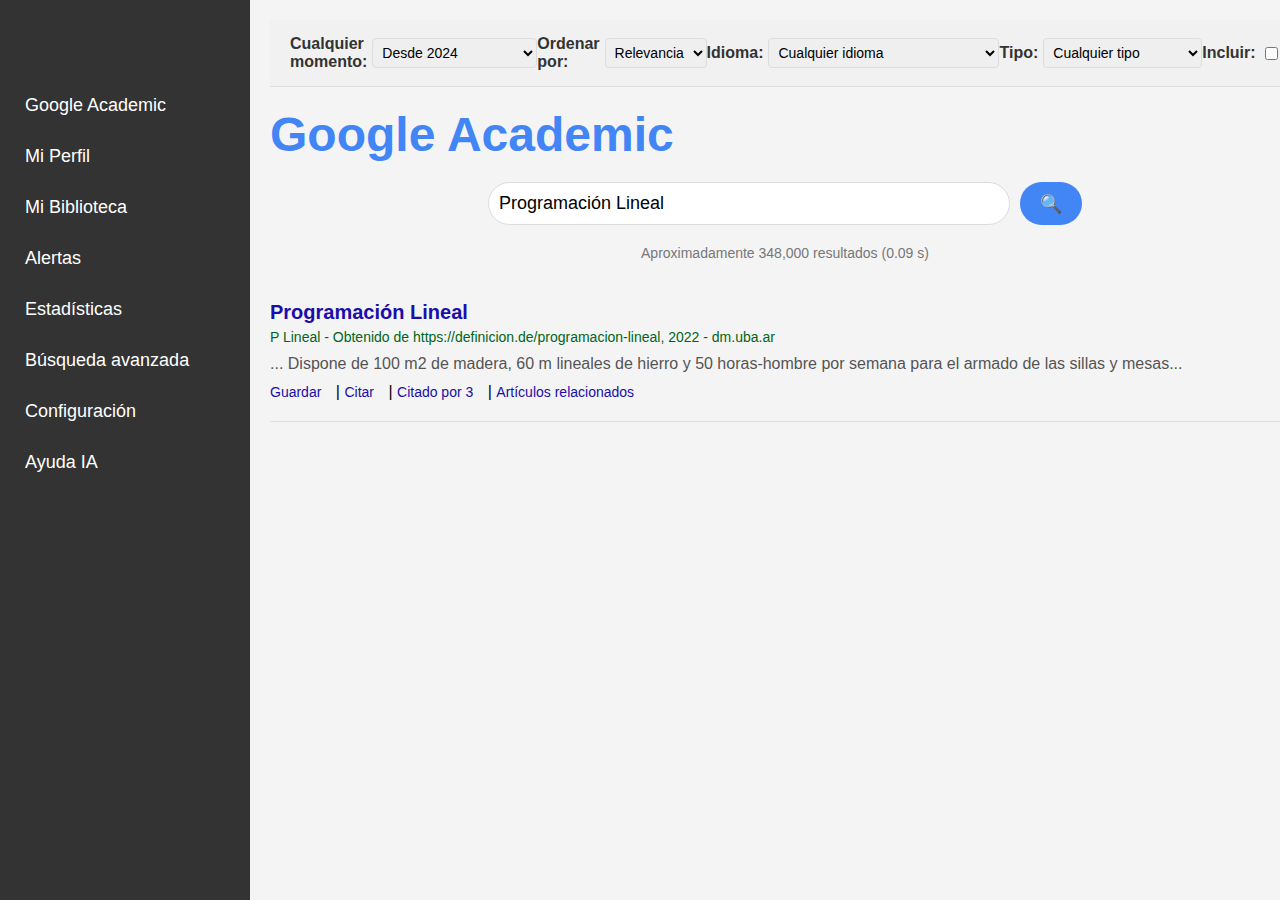
<file: resultados.html>
<!DOCTYPE html>
    <html lang="es">
    <head>
        <meta charset="UTF-8">
        <meta name="viewport" content="width=device-width, initial-scale=1.0">
        <title>Resultados de búsqueda - Google Academic</title>
        <style>
            body {
                font-family: Arial, sans-serif;
                background-color: #f4f4f4;
                margin: 0;
                display: flex;
            }
            
            .nav {
                width: 250px;
                background-color: #333;
                color: white;
                padding-top: 20px;
                position: fixed;
                height: 100%;
                transition: transform 0.3s ease;
                z-index: 10;
            }
            
            .nav a {
                padding: 15px 25px;
                text-decoration: none;
                color: white;
                display: block;
                font-size: 18px;
            }
            
            .nav a:hover {
                background-color: #575757;
            }
            
            .nav .active {
                background-color: #4285f4;
            }
            
            .main-content {
                margin-left: 250px;
                padding: 20px;
                width: calc(100% - 250px);
            }
            
            .top-nav {
                display: flex;
                align-items: center;
                justify-content: space-between;
                background-color: #f1f1f1;
                padding: 10px 20px;
                border-bottom: 1px solid #ddd;
                margin-bottom: 20px;
            }
            
            .filter-group {
                display: flex;
                align-items: center;
            }
            
            .filter-group span {
                margin-right: 5px;
                font-weight: bold;
                color: #333;
            }
            
            .filter-group select {
                padding: 5px;
                font-size: 14px;
                border: 1px solid #ddd;
                border-radius: 4px;
            }
            
            .alert-button {
                padding: 8px 12px;
                background-color: #d9534f;
                color: white;
                border: none;
                border-radius: 4px;
                cursor: pointer;
                font-weight: bold;
            }
            
            .alert-button:hover {
                background-color: #c9302c;
            }
            
            .logo {
                font-size: 48px;
                font-weight: bold;
                color: #4285f4;
                margin-bottom: 20px;
            }
            
            .search-box {
                display: flex;
                justify-content: center;
                margin-bottom: 20px;
            }
            
            .search-box input[type="text"] {
                width: 500px;
                padding: 10px;
                font-size: 18px;
                border: 1px solid #dcdcdc;
                border-radius: 24px;
                outline: none;
            }
            
            .search-box button {
                background-color: #4285f4;
                color: white;
                border: none;
                padding: 10px 20px;
                font-size: 18px;
                border-radius: 24px;
                cursor: pointer;
                margin-left: 10px;
            }
            
            .search-box button:hover {
                background-color: #357ae8;
            }
            
            .results-count {
                text-align: center;
                font-size: 14px;
                color: #777;
                margin-bottom: 20px;
            }
            
            .search-results {
                margin-top: 20px;
            }
            
            .result-item {
                border-bottom: 1px solid #ddd;
                padding: 20px 0;
            }
            
            .result-item h2 {
                font-size: 20px;
                margin: 0;
                color: #1a0dab;
            }
            
            .result-item h2 a {
                color: #1a0dab;
                text-decoration: none;
            }
            
            .result-item h2 a:hover {
                text-decoration: underline;
            }
            
            .result-item .meta {
                font-size: 14px;
                color: #006621;
                margin-top: 5px;
            }
            
            .result-item p {
                font-size: 16px;
                color: #545454;
                margin: 10px 0;
            }
            
            .actions a {
                font-size: 14px;
                color: #1a0dab;
                margin-right: 10px;
                text-decoration: none;
            }
            
            .actions a:hover {
                text-decoration: underline;
            }
            
            /* Estilos del modal */
        .modal {
            display: none;
            position: fixed;
            top: 0;
            left: 0;
            width: 100%;
            height: 100%;
            background-color: rgba(0, 0, 0, 0.5);
            justify-content: center;
            align-items: center;
            z-index: 20;
        }
        
        .modal-content {
            background-color: white;
            padding: 20px;
            border-radius: 8px;
            width: 400px;
            text-align: left;
        }
        
        .modal-header {
            display: flex;
            justify-content: space-between;
            align-items: center;
        }
        
        .modal-header h2 {
            font-size: 18px;
            margin: 0;
        }
        
        .modal-body {
            margin-top: 10px;
        }

        .modal-close {
            font-size: 20px;
            cursor: pointer;
        }

        /* Estilos de citas */
        .citation-style {
            margin: 10px 0;
            font-size: 14px;
        }

        .citation-style span {
            font-weight: bold;
        }

        /* Enlaces de citas */
        .citation-links a {
            margin-right: 10px;
            color: #4285f4;
            text-decoration: none;
        }

        .citation-links a:hover {
            text-decoration: underline;
        }
            
        </style>
    </head>
    <body>
        <div class="nav">
            <a href=""></a>
        <a href=""></a>
        <a href="index.html">Google Academic</a>
        <a href="Miperfil.html">Mi Perfil</a>
        <a href="mi-biblioteca.html">Mi Biblioteca</a>
        <a href="Alertas.html">Alertas</a>
        <a href="Estadisticas.html">Estadísticas</a>
        <a href="busqueda.html">Búsqueda avanzada</a>
        <a href="configuracion.html">Configuración</a>
        <a href="guiaIA.html">Ayuda IA</a>
        </div>
    
        <div class="main-content">
            <header class="top-nav">
                <div class="filter-group">
                    <span>Cualquier momento:</span>
                    <select>
                        <option>Desde 2024</option>
                        <option>Desde 2023</option>
                        <option>Desde 2020</option>
                        <option>Intervalo específico...</option>
                    </select>
                </div>
                <div class="filter-group">
                    <span>Ordenar por:</span>
                    <select>
                        <option>Relevancia</option>
                        <option>Fecha</option>
                    </select>
                </div>
                <div class="filter-group">
                    <span>Idioma:</span>
                    <select>
                        <option>Cualquier idioma</option>
                        <option>Buscar solo páginas en español</option>
                    </select>
                </div>
                <div class="filter-group">
                    <span>Tipo:</span>
                    <select>
                        <option>Cualquier tipo</option>
                        <option>Artículos de revisión</option>
                    </select>
                </div>
                <div class="filter-group">
                    <span>Incluir:</span>
                    <input type="checkbox"> Patentes
                    <input type="checkbox" checked> Citas
                </div>
                <button class="alert-button">Crear alerta</button>
            </header>
    
            <div class="search-container">
                <div class="logo">Google Academic</div>
                <div class="search-box">
                    <input type="text" placeholder="Programación Lineal" value="Programación Lineal">
                    <button>🔍</button>
                </div>
                <p class="results-count">Aproximadamente 348,000 resultados (0.09 s)</p>
    
                <div class="search-results">
                    <div class="result-item">
                        <h2><a href="#">Programación Lineal</a></h2>
                        <p class="meta">P Lineal - Obtenido de https://definicion.de/programacion-lineal, 2022 - dm.uba.ar</p>
                        <p>... Dispone de 100 m2 de madera, 60 m lineales de hierro y 50 horas-hombre por semana para el armado de las sillas y mesas...</p>
                        <div class="actions"><a href="#">Guardar</a> | <a href="#" onclick="openModal()">Citar</a> | <a href="#">Citado por 3</a> | <a href="#">Artículos relacionados</a></div>
                    </div>
                    <!-- Otros resultados... -->
                </div>
            </div>
        </div>
        <div class="modal" id="citationModal">
            <div class="modal-content">
                <div class="modal-header">
                    <h2>Citar</h2>
                    <span class="modal-close" onclick="closeModal()">×</span>
                </div>
                <div class="modal-body">
                    <div class="citation-style"><span>APA:</span> Lineal, P. (2022). Programación Lineal. <i>Obtenido de</i> https://definicion.de/programacion-lineal.</div>
                    <div class="citation-style"><span>ISO 690:</span> LINEAL, Programación. Programación Lineal. <i>Obtenido de</i> https://definicion.de/programacion-lineal, 2022.</div>
                    <div class="citation-style"><span>MLA:</span> Lineal, Programación. "Programación Lineal." <i>Obtenido de</i> https://definicion.de/programacion-lineal (2022).</div>
                    <div class="citation-links">
                        <a href="#">BibTeX</a> | 
                        <a href="#">EndNote</a> | 
                        <a href="#">RefMan</a> | 
                        <a href="#">RefWorks</a>
                    </div>
                </div>
            </div>
        </div>
    
        <script>
            function openModal() {
                document.getElementById("citationModal").style.display = "flex";
            }
    
            function closeModal() {
                document.getElementById("citationModal").style.display = "none";
            }
    
            window.onclick = function(event) {
                const modal = document.getElementById("citationModal");
                if (event.target === modal) {
                    modal.style.display = "none";
                }
            }
        </script>
    </body>
    </html>
</file>
